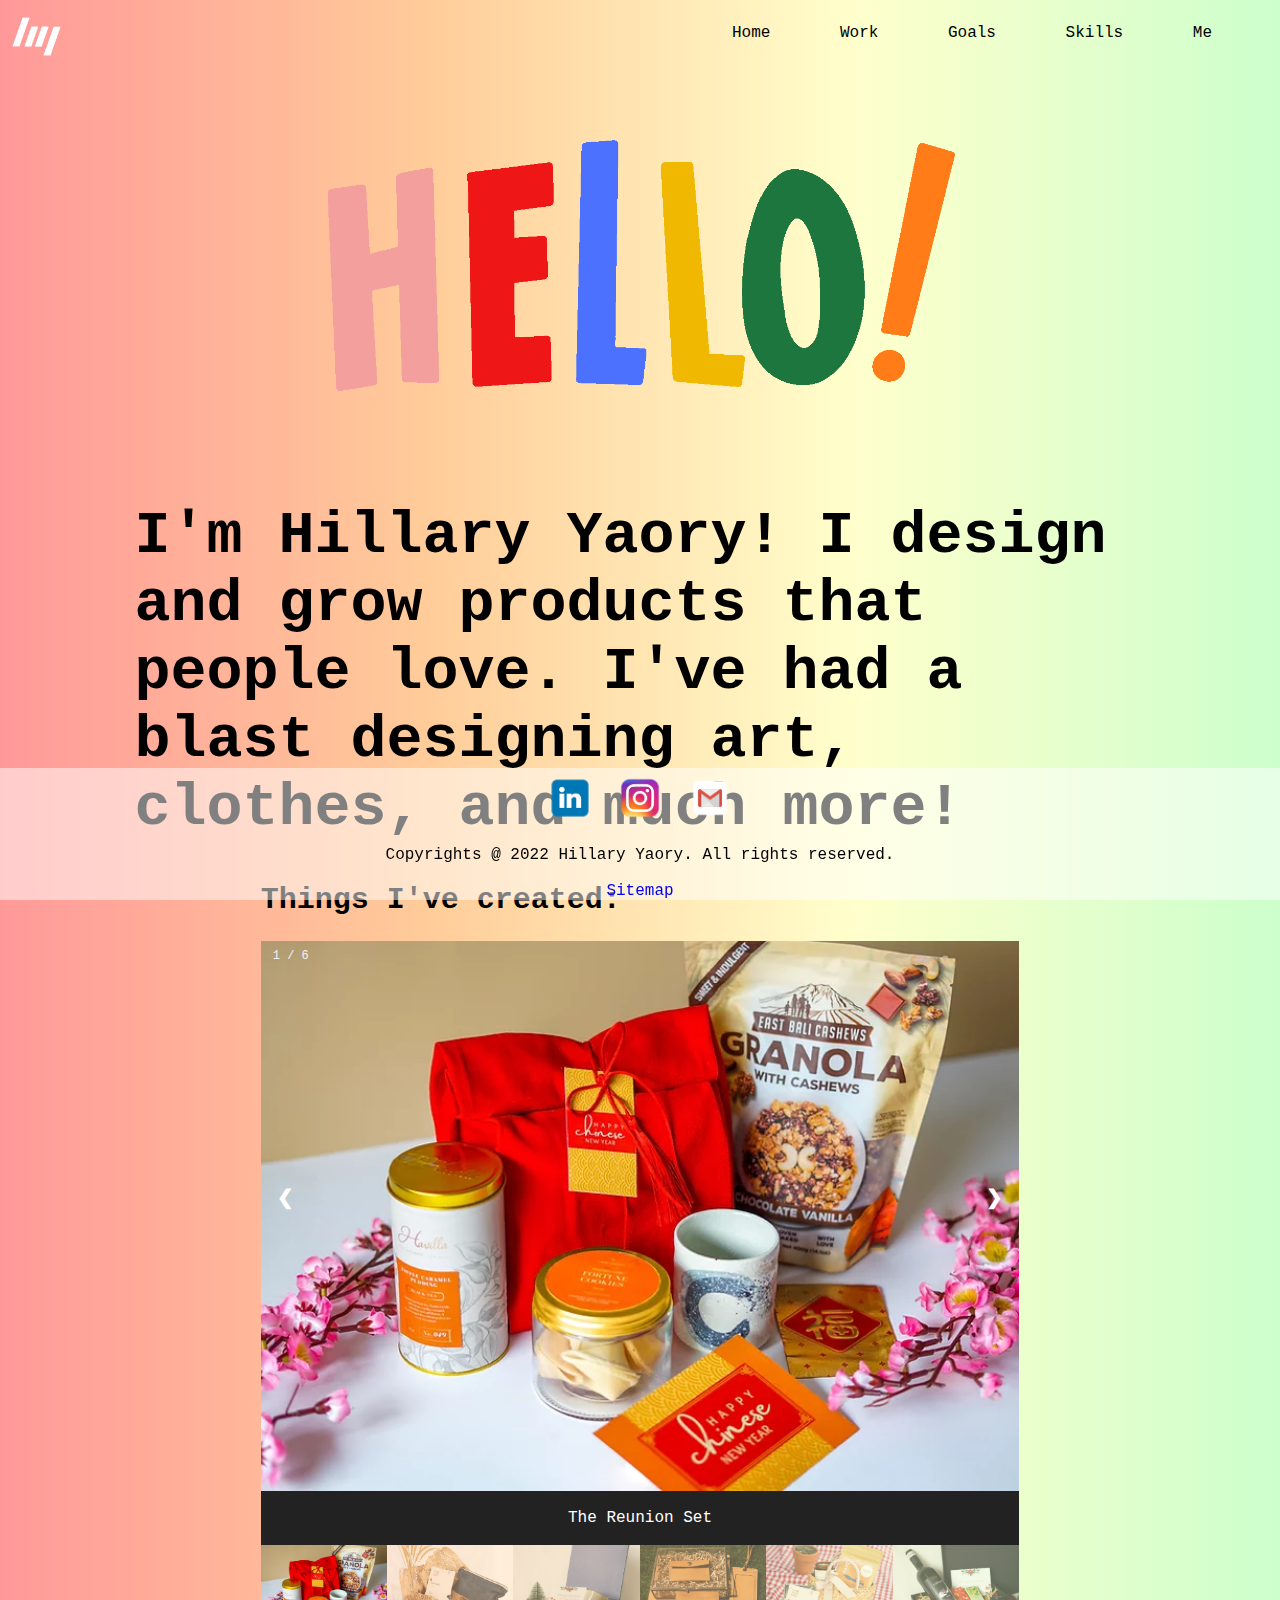
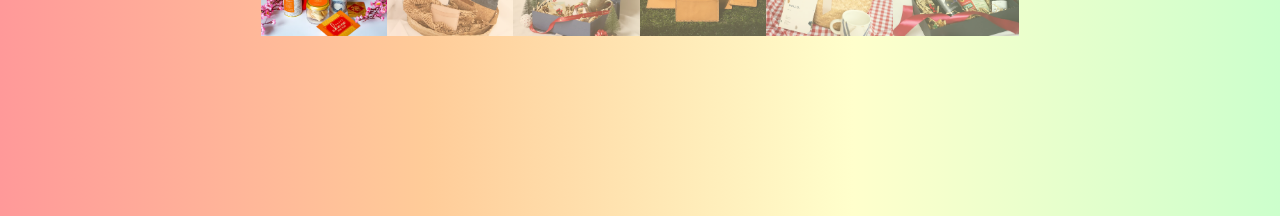
<file: index.html>
<!DOCTYPE html>
<html lang="en">
<head>
    <meta charset="UTF-8">
    <meta http-equiv="X-UA-Compatible" content="IE=edge">
    <meta name="Hillary Yaory" content="Hillary Yaory's website's homepage">
    <title>Hillary Yaory's project version 1</title>
    <link rel="stylesheet" href="styles/project1.css" />
    <link rel="stylesheet" href="styles/goals.css" />
</head>
<style>
h1 {
    margin-left: 10%;
    margin-right: 10%;
    font-size: 60px;
}
p {
    margin-left: 10%;
    margin-right: 10%;
}
h2 {
    margin-left: 20%;
    margin-right: 30%;
    font-size: 30px;
}
</style>
<body>
<!-- navigation bar-->
        <nav>
            <img src="images/hy.png" title="hillary yaory" alt="white icon" height="60">
            <ul>
                <li><a href="index.html">Home</a></li>
                <li><a href="work.html">Work</a></li>
                <li><a href="goals.html">Goals</a></li>
                <li><a href="skills.html">Skills</a></li>
                <li><a href="me.html">Me</a></li>
            </ul>
        </nav>
    <img src="images/hellocolorful.gif" title="hello" alt="hello gif" height="300" class="hello" id="helloColors">
<br>
<h1 id="myH1">
    I'm Hillary Yaory! I design and grow products that people love. I've had a blast designing art, clothes, and much more!
</h1>
<h2>Things I've created:</h2>

    <!--slideshow-->

    <div class="container">
        <div class="mySlides">
          <div class="numbertext">1 / 6</div>
          <img src="images/chinesenewyear.webp" style="width: 100%">
        </div>
      
        <div class="mySlides">
          <div class="numbertext">2 / 6</div>
          <img src="images/kado.webp" style="width: 100%">
        </div>
      
        <div class="mySlides">
          <div class="numbertext">3 / 6</div>
          <img src="images/blissinabox1.webp" style="width: 100%">
        </div>
          
        <div class="mySlides">
          <div class="numbertext">4 / 6</div>
          <img src="images/lanyard.webp" style="width: 100%">
        </div>
      
        <div class="mySlides">
          <div class="numbertext">5 / 6</div>
          <img src="images/thenostalgicset.webp" style="width: 100%">
        </div>
          
        <div class="mySlides">
            <div class="numbertext">6 / 6</div>
            <img src="images/festivitybox1.webp" style="width: 100%">
          </div>
          
          
        <a class="prev" onclick="plusSlides(-1)">❮</a>
        <a class="next" onclick="plusSlides(1)">❯</a>
      
        <div class="caption-container">
          <p id="caption"></p>
        </div>
      
        <div class="row">
          <div class="column">
            <img class="demo cursor" src="images/chinesenewyear.webp" style="width:100%" onclick="currentSlide(1)" alt="The Reunion Set">
          </div>
          <div class="column">
            <img class="demo cursor" src="images/kado.webp" style="width:100%" onclick="currentSlide(2)" alt="The Milestone Set">
          </div>
          <div class="column">
            <img class="demo cursor" src="images/blissinabox1.webp" style="width:100%" onclick="currentSlide(3)" alt="Bliss in a box">
          </div>
          <div class="column">
            <img class="demo cursor" src="images/lanyard.webp" style="width:100%" onclick="currentSlide(4)" alt="Leather Set">
          </div>
          <div class="column">
            <img class="demo cursor" src="images/thenostalgicset.webp" style="width:100%" onclick="currentSlide(5)" alt="The Nostalgic Set">
          </div>
          <div class="column">
            <img class="demo cursor" src="images/festivitybox1.webp" style="width:100%" onclick="currentSlide(6)" alt="Festivity Box">
          </div>        
        </div>
      </div>
      
<br>
<br>
<br>
<br>
<br>
<br>
<br>
<br>
<br>
<br>

<footer>
    <ul>
        <li><a href="https://www.linkedin.com/in/hillaryyaory/"><img src="images/linkedin.png" title="linkedin" alt="linkedin" height="60"></a></li>
        <li><a href="http://www.instagram.com/hillaryyaory"><img src="images/instagram.png" title="instagram" alt="instagram" height="60"></a></li>
        <li><a href="mailto: hyaory1@babson.edu"><img src="images/gmail.png" title="gmail" alt="gmail" height="60"></a></li>
    </ul>
    <br>
    <ul>
            Copyrights @ 2022 Hillary Yaory. All rights reserved.
    </ul>
    <br>
    <ul>
        <a href="sitemap.html">Sitemap</a>
    </ul>
  </footer>
</body>
<script>
    const player = document.getElementById("helloColors");

    function mouseOver() {
        player.src = "images/helloBear.gif";
    }
    document.getElementById("helloColors").addEventListener("mouseover", mouseOver);

    function mouseOut() {
        player.src = "images/hellocolorful.gif"
    }
    document.getElementById("helloColors").addEventListener("mouseout", mouseOut);

    function colorChange() {
    document.getElementById("myH1").style.color = "white";
    }
    document.getElementById("myH1").onclick = function() {
      colorChange();
    };

/* this is for the slideshow */
      var slideIndex = 1;
      showSlides(slideIndex);
      
      function plusSlides(n) {
        showSlides(slideIndex += n);
      }
      
      function currentSlide(n) {
        showSlides(slideIndex = n);
      }
      
      function showSlides(n) {
        var i;
        var slides = document.getElementsByClassName("mySlides");
        var dots = document.getElementsByClassName("demo");
        var captionText = document.getElementById("caption");
        if (n > slides.length) {slideIndex = 1}
        if (n < 1) {slideIndex = slides.length}
        for (i = 0; i < slides.length; i++) {
            slides[i].style.display = "none";
        }
        for (i = 0; i < dots.length; i++) {
            dots[i].className = dots[i].className.replace(" active", "");
        }
        slides[slideIndex-1].style.display = "block";
        dots[slideIndex-1].className += " active";
        captionText.innerHTML = dots[slideIndex-1].alt;
      }
</script>
</html>
</file>
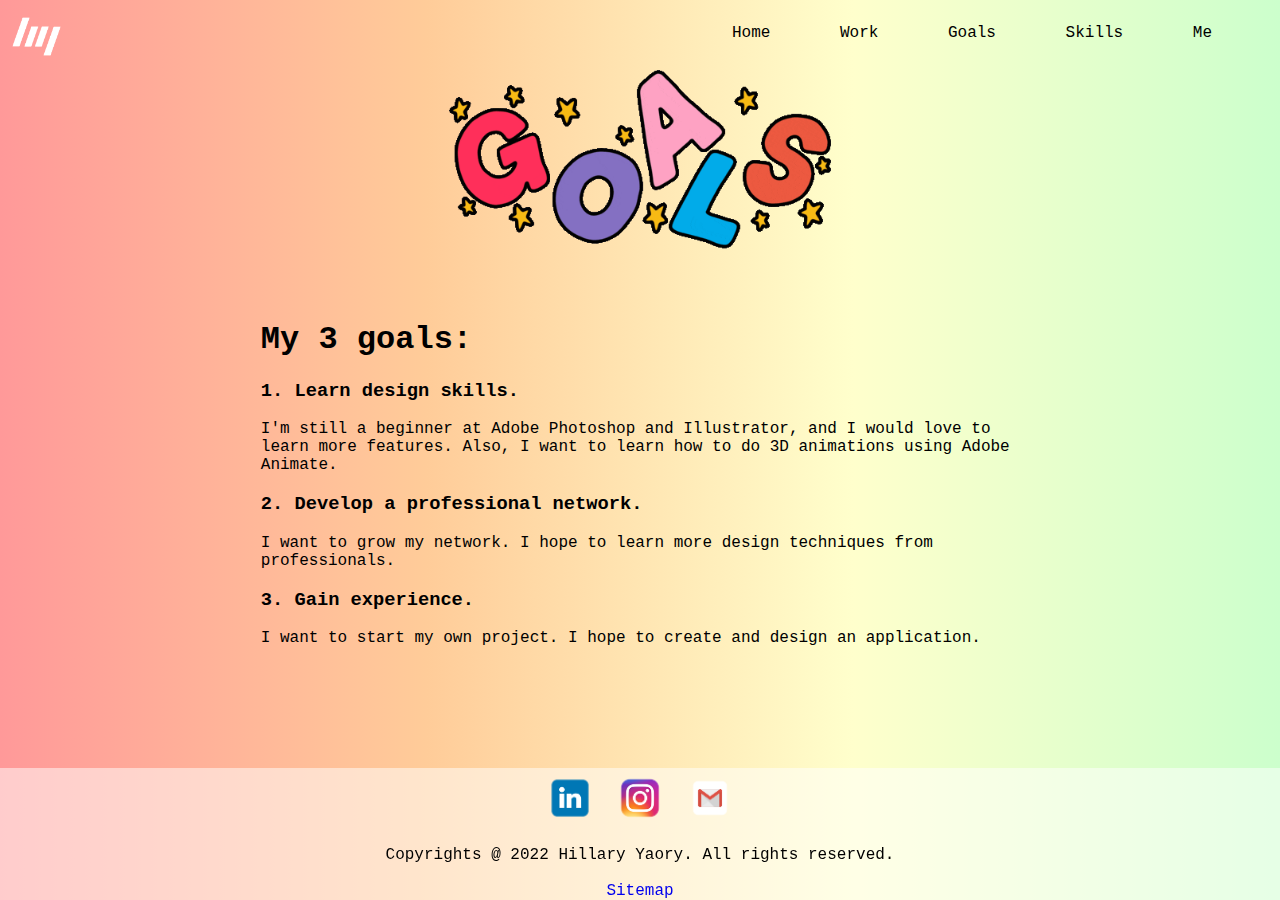
<file: goals.html>
<!DOCTYPE html>
<html lang="en">
<head>
    <meta charset="UTF-8">
    <meta http-equiv="X-UA-Compatible" content="IE=edge">
    <meta name="Hillary Yaory" content="Hillary Yaory's goals">
    <title>Hillary Yaory's project version 1</title>
    <link rel="stylesheet" href="styles/project1.css" />
    <link rel="stylesheet" href="styles/goals.css" />
</head>
<body>
<!-- navigation bar-->
        <nav>
            <img src="images/hy.png" alt="white icon" height="60">
            <ul>
                <li><a href="index.html">Home</a></li>
                <li><a href="work.html">Work</a></li>
                <li><a href="goals.html">Goals</a></li>
                <li><a href="skills.html">Skills</a></li>
                <li><a href="me.html">Me</a></li>
            </ul>
        </nav>
<center>
<img src="images/stargoalls.gif" title="goals" alt="goals" height="200" id="goalsstar" class="stargoals">
</center>
<h1>My 3 goals:</h1>
<h3>
1. Learn design skills.
</h3>
<p>
I'm still a beginner at Adobe Photoshop and Illustrator, and I would love to learn more features.
Also, I want to learn how to do 3D animations using Adobe Animate.
</p>
<h3>
2. Develop a professional network. 
</h3>
<p>
I want to grow my network. I hope to learn more design techniques from professionals.
</p>
<h3>
3. Gain experience. 
</h3> 
<p>
I want to start my own project. I hope to create and design an application.  
</p>

        <br>
        <br>
        <br>
        <br>
        <br>
        <br>
        <br>
        <br>
        <br>
        <br>

        <footer>
            <ul>
                <li><a href="https://www.linkedin.com/in/hillaryyaory/"><img src="images/linkedin.png" title="linkedin" alt="linkedin" height="60"></a></li>
                <li><a href="http://www.instagram.com/hillaryyaory"><img src="images/instagram.png" title="instagram" alt="instagram" height="60"></a></li>
                <li><a href="mailto: hyaory1@babson.edu"><img src="images/gmail.png" title="gmail" alt="gmail" height="60"></a></li>
            </ul>
            <br>
            <ul>
                    Copyrights @ 2022 Hillary Yaory. All rights reserved.
            </ul>
            <br>
            <ul>
                <a href="sitemap.html">Sitemap</a>
            </ul>
          </footer>
        </body>
        </html>
</file>
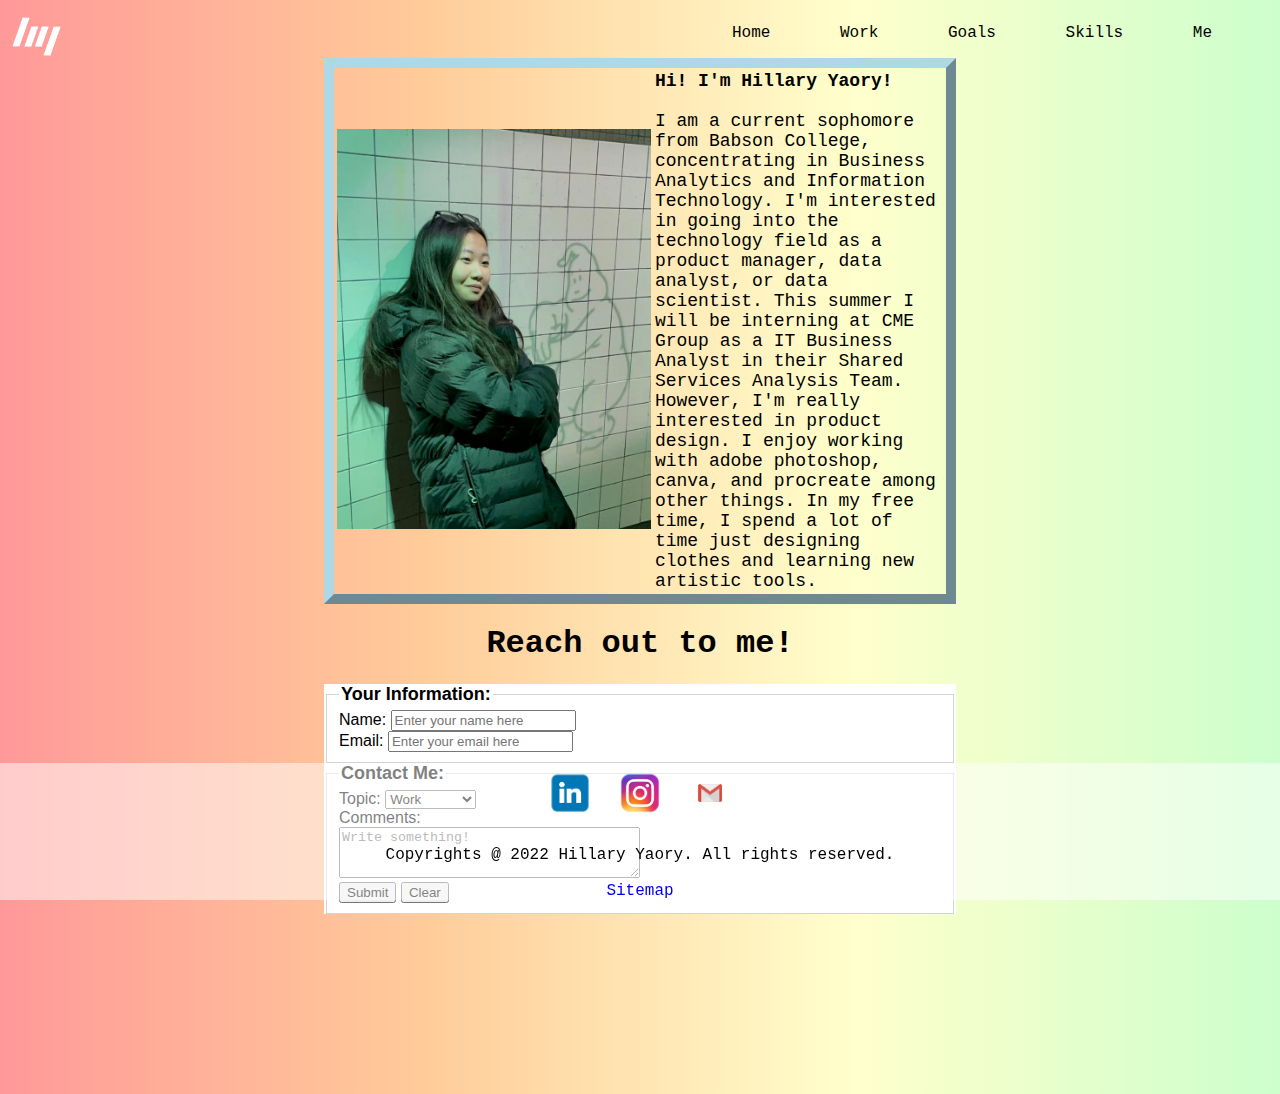
<file: me.html>
<!DOCTYPE html>
<html lang="en">
<head>
    <meta charset="UTF-8">
    <meta http-equiv="X-UA-Compatible" content="IE=edge">
    <meta name="Hillary Yaory" content="About Hillary Yaory">
    <title>Hillary Yaory's Me page</title>
    <link rel="stylesheet" href="styles/project1.css" />
    <link rel="stylesheet" href="styles/me.css" />
</head>
<body>
<!-- navigation bar-->
        <nav>
            <img src="images/hy.png" alt="white icon" height="60">
            <ul>
                <li><a href="index.html">Home</a></li>
                <li><a href="work.html">Work</a></li>
                <li><a href="goals.html">Goals</a></li>
                <li><a href="skills.html">Skills</a></li>
                <li><a href="me.html">Me</a></li>
            </ul>
        </nav>

<!-- about me-->
<table class="center">
    <tr>
        <td rowspan="2"><img src="images/ghost.jpg" title="Hillary Yaory" alt="Hillary Yaory" height="400"></td>
        <td colspan="1">
        <b>Hi! I'm Hillary Yaory!</b>
        <br>
        <br>
            I am a current sophomore from Babson College, concentrating in Business Analytics and Information Technology.
            I'm interested in going into the technology field as a product manager, data analyst, or data scientist.  
            This summer I will be interning at CME Group as a IT Business Analyst in their Shared Services Analysis Team.
        <br>
        However, I'm really interested in product design. I enjoy working with adobe photoshop, canva, and procreate among other things.
        In my free time, I spend a lot of time just designing clothes and learning new artistic tools. 
        </td>
</tr>

</table>

<!-- the form-->
<h1 class="center" id="heading">Reach out to me!</h1>

<form action="" method="post" id="form-feedback">
<fieldset>
        <legend>Your Information:</legend>
    <div>
   <label>Name: <input type="text" placeholder="Enter your name here" name="Name" id="name-input"/></label>
   </div>
   <div>
    <label>Email: <input type="text" placeholder="Enter your email here" name="Email" id="email-input" /></label>
    </div>
</fieldset>
<fieldset>
       <legend>Contact Me:</legend>
        <label for="topic-select">Topic:
        <select name="topic" id="topic-select"> 
            <option value="Work">Work</option>
            <option value="LearnMore">Learn More</option>
            <option value="Fun">Fun</option>
        </select>
        </label>
        <div>
         <label for="comments">Comments:
        <div>
         <textarea id="comments" name="comments" rows="3" cols="35" placeholder="Write something!"></textarea>
        </div>
        </label>
        </div>
        <input name="submit" type="button" value="Submit" id="submit-btn" />
        <input name="reset" type="reset" value="Clear" />
</fieldset>
</form>

<br>
<br>
<br>
<br>
<br>
<br>
<br>
<br>
<br>
<br>

<footer>
    <ul>
        <li><a href="https://www.linkedin.com/in/hillaryyaory/"><img src="images/linkedin.png" title="linkedin" alt="linkedin" height="60"></a></li>
        <li><a href="http://www.instagram.com/hillaryyaory"><img src="images/instagram.png" title="instagram" alt="instagram" height="60"></a></li>
        <li><a href="mailto: hyaory1@babson.edu"><img src="images/gmail.png" title="gmail" alt="gmail" height="60"></a></li>
    </ul>
    <br>
    <ul>
            Copyrights @ 2022 Hillary Yaory. All rights reserved.
    </ul>
    <br>
    <ul>
        <a href="sitemap.html">Sitemap</a>
    </ul>
  </footer>
</body>
<script>
function change(){
  document.getElementById("heading").innerHTML = "I don't bite."
}
document.getElementById("heading").onclick = change;

const myForm = document.getElementById("form-feedback");

function display() {
let comments = myForm["comments"].value;

if (comments.length === 0) {
          alert("You did not enter anything!");
        } else {
          alert("Thanks for entering your comment!");
        }
    }
    document.querySelector("#submit-btn").onclick = display;

  </script>
</html>
</file>
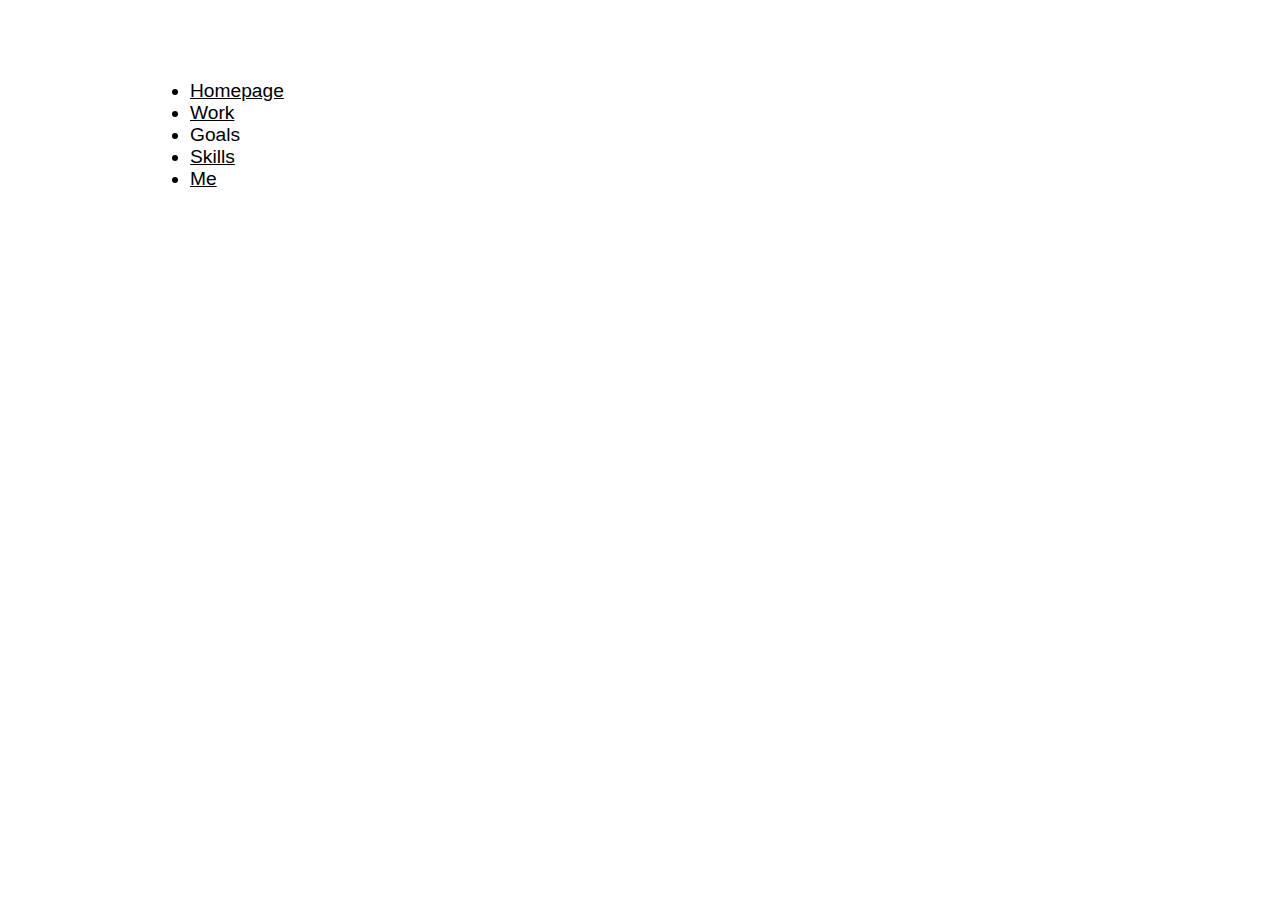
<file: sitemap.html>
<!DOCTYPE html>
<html lang="en">
<head>
    <meta charset="UTF-8">
    <meta http-equiv="X-UA-Compatible" content="IE=edge">
    <meta name="Hillary Yaory" content="Hillary Yaory's sitemap">
    <title>Document</title>
</head>
<style>       
  hr{
      height: 2px;
      background-color: whitesmoke;
  }
  ul{
      font-family: Arial, Helvetica, sans-serif;
      font-size: 1.2em;
  }
    h1 {
      text-align: center;
      font-family:'Times New Roman', Times, serif;
      color: white;
    }
    body {
      margin-right: 100px;
      margin-left: 150px;
  animation: mymove 3s infinite;
}

@keyframes mymove {
  from {background-color: lightskyblue;}
  to {background-color: blueviolet;} 
}  
/* I made a animated background color, you can find it at https://www.w3schools.com/cssref/css_animatable.asp */

</style>
<h1>Sitemap</h1>

<ul>
 <li><a href="index.html" style="color:black;">Homepage</a></li>
 <li><a href="work.html" style="color:black;">Work</a></li>
 <li><a href="goals.html" style="color:black;"></a>Goals</li>
 <li><a href="skills.html" style="color:black;">Skills</a></li>
 <li><a href="me.html" style="color:black;">Me</a></li>
</ul>
 </html>
</file>
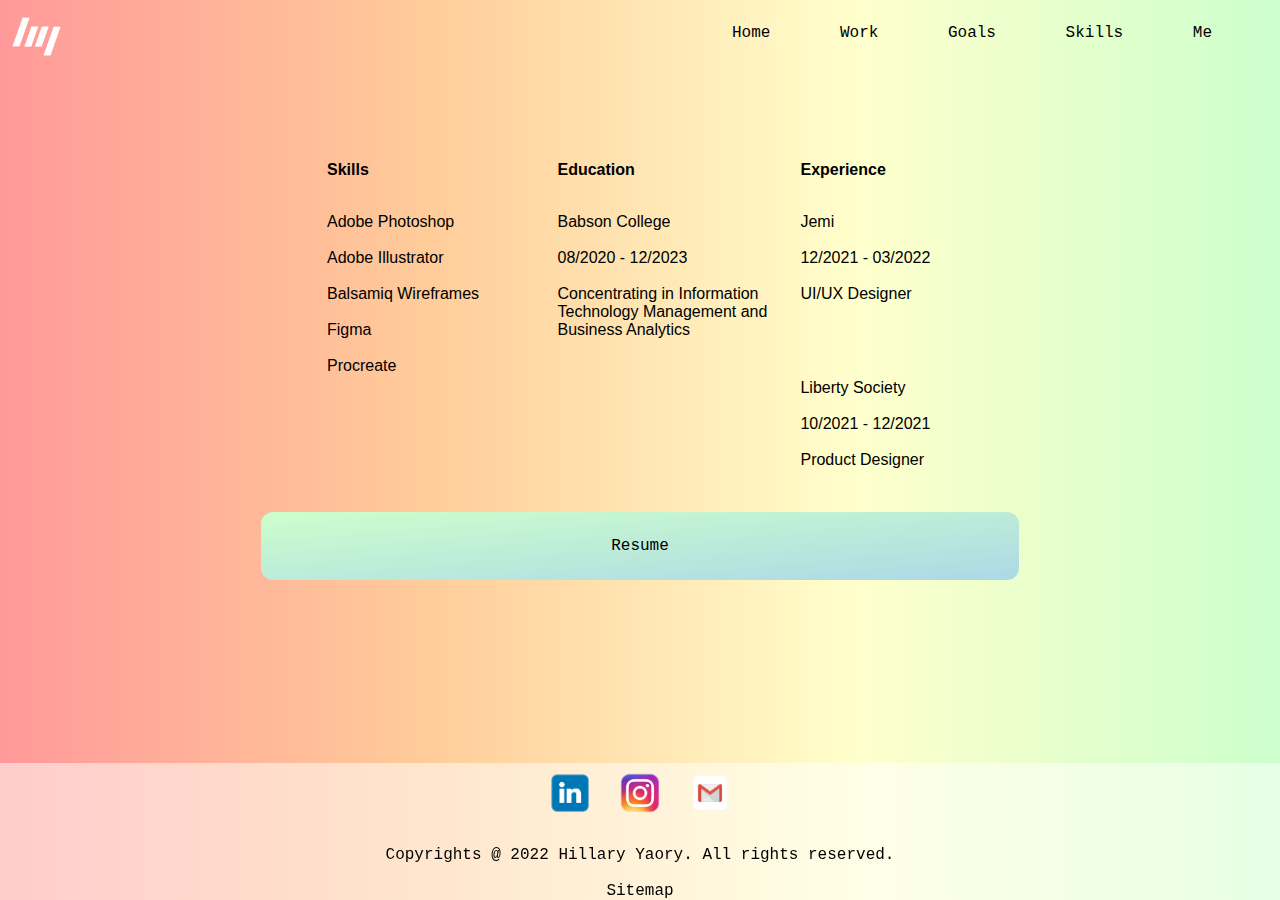
<file: skills.html>
<!DOCTYPE html>
<html lang="en">
<head>
    <meta charset="UTF-8">
    <meta http-equiv="X-UA-Compatible" content="IE=edge">
    <meta name="Hillary Yaory" content="Hillary Yaory's skills">
    <title>Hillary Yaory's project version 1</title>
    <link rel="stylesheet" href="styles/project1.css" />
    <link rel="stylesheet" href="styles/skills.css" />
</head>
<body>
<!-- navigation bar-->
        <nav>
            <img src="images/hy.png" alt="white icon" height="60">
            <ul>
                <li><a href="index.html">Home</a></li>
                <li><a href="work.html">Work</a></li>
                <li><a href="goals.html">Goals</a></li>
                <li><a href="skills.html">Skills</a></li>
                <li><a href="me.html">Me</a></li>
            </ul>
        </nav>

<table class="center">
    <tr>
        <th>Skills</th><th>Education</th><th>Experience</th>
    </tr>
    <tr>
        <td>Adobe Photoshop
            <br>
            <br> Adobe Illustrator
            <br>
            <br> Balsamiq Wireframes
            <br>
            <br> Figma
            <br>
            <br> Procreate

        </td>
        <td>Babson College
            <br>
            <br>08/2020 - 12/2023
            <br>
            <br>Concentrating in Information Technology Management and Business Analytics</td>
        <td>Jemi 
            <br>
            <br>12/2021 - 03/2022
            <br>
            <br>UI/UX Designer
        </td>
    </tr>
    <td></td>
    <td></td>
    <td>Liberty Society
        <br>
        <br>10/2021 - 12/2021
        <br>
        <br>Product Designer 
    </td>
</table>
    <button class="button" ><a href="https://docs.google.com/document/d/1swvKQvIwimXzh9vv3fDCtpVRQS0LWJtPfBhPHVmgw9A/edit?usp=sharing">Resume</a></button>
    <br>
    <br>
    <br>
    <br>
    <br>
    <br>
    <footer>
        <ul>
            <li><a href="https://www.linkedin.com/in/hillaryyaory/"><img src="images/linkedin.png" title="linkedin" alt="linkedin" height="60"></a></li>
            <li><a href="http://www.instagram.com/hillaryyaory"><img src="images/instagram.png" title="instagram" alt="instagram" height="60"></a></li>
            <li><a href="mailto: hyaory1@babson.edu"><img src="images/gmail.png" title="gmail" alt="gmail" height="60"></a></li>
        </ul>
        <br>
        <ul>
                Copyrights @ 2022 Hillary Yaory. All rights reserved.
        </ul>
        <br>
        <ul>
            <a href="sitemap.html">Sitemap</a>
        </ul>
      </footer>
        </body>
        </html>
</file>
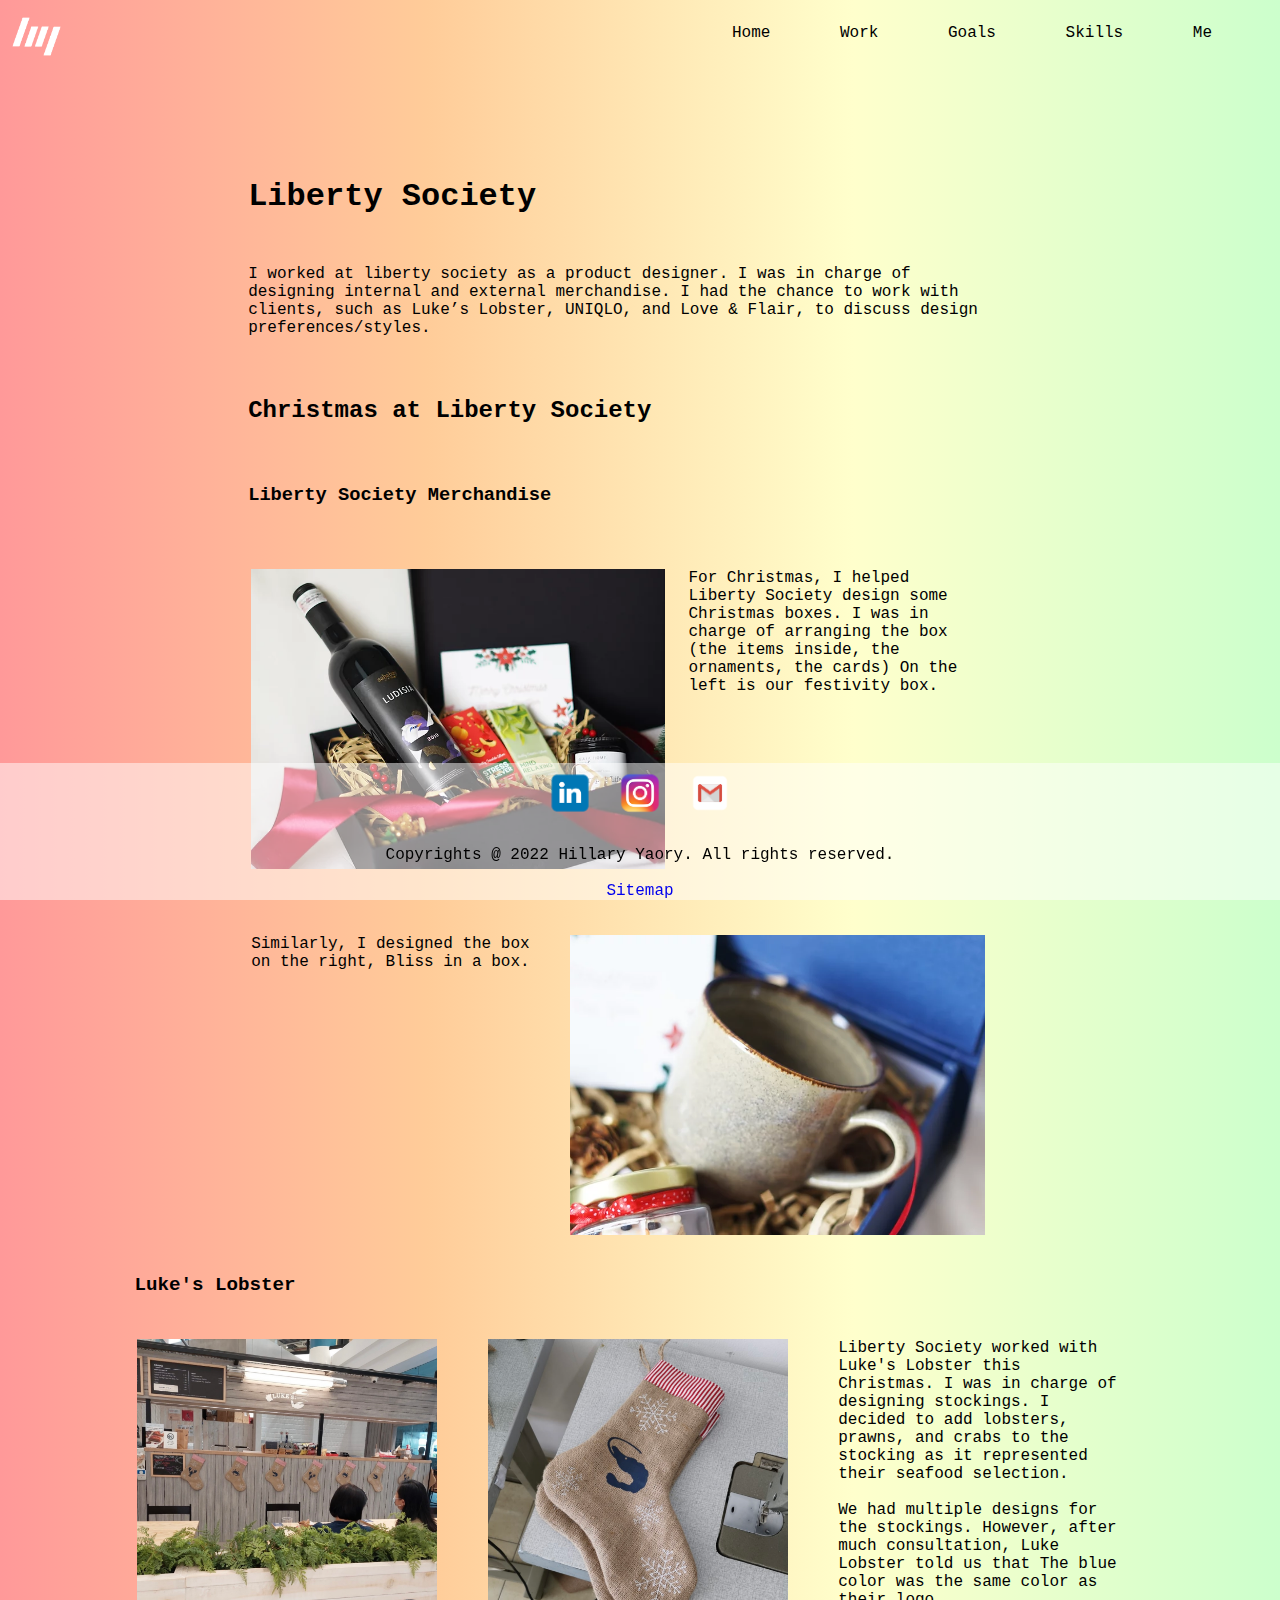
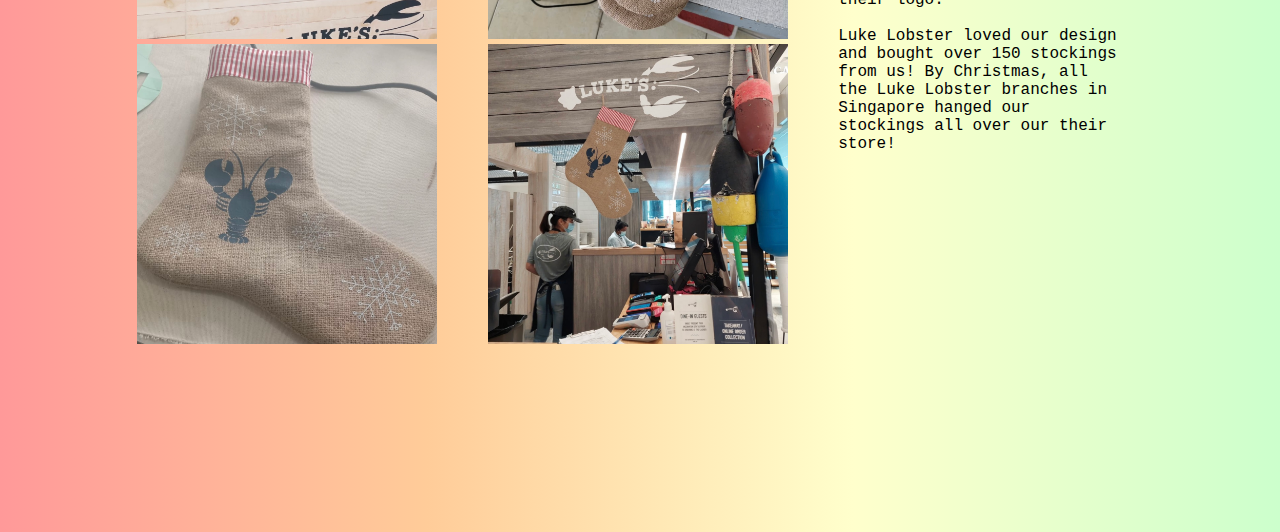
<file: work.html>
<!DOCTYPE html>
<html lang="en">
<head>
    <meta charset="UTF-8">
    <meta http-equiv="X-UA-Compatible" content="IE=edge">
    <meta name="Hillary Yaory" content="Hillary Yaory's work">
    <title>Hillary Yaory's project version 1</title>
    <link rel="stylesheet" href="styles/project1.css" />
</head>
<style>
    h1 {
        margin-left: 19%;
        margin-top: 120px;
    }
    h2 {
        margin-left: 19%;
        margin-top: 60px;
    }
    h3 {
        margin-left: 19%;
        margin-top: 60px;
    }
p {
        margin-top: 50px;
        margin-left: 19%;
        margin-right: 23%;

}
  table.center {
    margin-top: 60px;
    margin-left: 19%; 
    margin-right: 23%;
    width: 60%;
  }
tr {
    height: 50px; 
    vertical-align: top;
}
td {
    padding-right: 20px;
}
th {
    text-align: left;
}
.mySlides {display:none;
}
table.luke {
    margin-top: 40px;
    margin-left: 10%; 
    margin-right: 23%;
    width: 80%;
  }
  p2 {
        margin-top: 40px;
        margin-left: 10%;
        margin-right: 23%;
        font-weight: 700;
        font-size: larger;
  }
  .Jemi {
      margin-top: 40px;
  }
  iframe {
    margin: 0; padding: 0; height: 100%; overflow: hidden;
  }
</style>
<body>
<!-- navigation bar-->
        <nav>
            <img src="images/hy.png" alt="white icon" height="60">
            <ul>
                <li><a href="index.html">Home</a></li>
                <li><a href="work.html">Work</a></li>
                <li><a href="goals.html">Goals</a></li>
                <li><a href="skills.html">Skills</a></li>
                <li><a href="me.html">Me</a></li>
            </ul>
        </nav>
<h1>Liberty Society</h1>
<p>I worked at liberty society as a product designer. I was in charge of designing internal and external merchandise. 
    I had the chance to work with clients, such as Luke’s Lobster, UNIQLO, and Love & Flair, to discuss design preferences/styles.</p> 

<h2>Christmas at Liberty Society</h2>
<h3>Liberty Society Merchandise</h3>
<!-- Table 1 Festivity Box-->

<table class="center">
    <tr>
        <td>
            <div>
                <img class="mySlides" src="images/festivitybox1.webp" title="festivity box" alt="festivity box" height="300">
                <img class="mySlides" src="images/festivitybox2.webp" title="festivity box" alt="festivity box" height="300">
                <img class="mySlides" src="images/festivitybox3.webp" title="festivity box" alt="festivity box" height="300">
              </div>
        </td>
        <td>For Christmas, I helped Liberty Society design some Christmas boxes. I was in charge of arranging the box (the items inside, the ornaments, the cards)
            On the left is our festivity box.</td>
    </tr>
</table>

<!-- Table 2 Bliss in a box-->
<table class="center">
    <tr>
        <td> Similarly, I designed the box on the right, Bliss in a box.</td>
        <td>
                <img class="bliss" src="images/blissinabox1.webp" title="bliss box" alt="bliss box" height="300">
                <img class="bliss" src="images/blissinabox2.webp" title="bliss box" alt="bliss box" height="300">
                <img class="bliss" src="images/blissinabox3.webp" title="bliss box" alt="bliss box" height="300">
        </td>
    </tr>
</table>
<br>
<br>
<!-- Luke's Lobster-->
<p2>Luke's Lobster</p2>
<table class="luke">
    <tr>
        <td>
                <img src="images/IMG_5718.jpg" title="luke's lobster" alt="Luke's Lobster" height="300">
                <img src="images/IMG_5715.jpg" title="luke's lobster" alt="Luke's Lobster" height="300">
        </td>
        <td>                
            <img src="images/IMG_5716.jpg" title="luke's lobster" alt="Luke's Lobster" height="300">
            <img src="images/IMG_5717.jpg" title="luke's lobster" alt="Luke's Lobster" height="300"></td>
        <td>
            Liberty Society worked with Luke's Lobster this Christmas. I was in charge of designing stockings. 
            I decided to add lobsters, prawns, and crabs to the stocking as it represented their seafood selection.

            <br>
            <br>
            We had multiple designs for the stockings. However, after much consultation, Luke Lobster told us that
            The blue color was the same color as their logo. 

            <br>
            <br>

            Luke Lobster loved our design and bought over 150 stockings from us! By Christmas, all the Luke Lobster branches in Singapore
            hanged our stockings all over our their store! 

        </td>
    </tr>
</table>

<br>
<br>
<br>
<br>
<br>
<br>
<br>
<br>
<br>
<br>

<footer>
    <ul>
        <li><a href="https://www.linkedin.com/in/hillaryyaory/"><img src="images/linkedin.png" title="linkedin" alt="linkedin" height="60"></a></li>
        <li><a href="http://www.instagram.com/hillaryyaory"><img src="images/instagram.png" title="instagram" alt="instagram" height="60"></a></li>
        <li><a href="mailto: hyaory1@babson.edu"><img src="images/gmail.png" title="gmail" alt="gmail" height="60"></a></li>
    </ul>
    <br>
    <ul>
            Copyrights @ 2022 Hillary Yaory. All rights reserved.
    </ul>
    <br>
    <ul>
        <a href="sitemap.html">Sitemap</a>
    </ul>
  </footer>
</body>
<script>
    /* first carousel animation*/
    let myIndex = 0;
    carousel();
    
    function carousel() {
      let i;
      let x = document.getElementsByClassName("mySlides");
      for (i = 0; i < x.length; i++) {
        x[i].style.display = "none";  
      }
      myIndex++;
      if (myIndex > x.length) {myIndex = 1}    
      x[myIndex-1].style.display = "block";  
      setTimeout(carousel, 2000); // Change image every 2 seconds
    }

    /* second animation*/
    testing();
    
    function testing() {
      let i;
      let x = document.getElementsByClassName("bliss");
      for (i = 0; i < x.length; i++) {
        x[i].style.display = "none";  
      }
      myIndex++;
      if (myIndex > x.length) {myIndex = 1}    
      x[myIndex-1].style.display = "block";  
      setTimeout(testing, 2000); // Change image every 2 seconds
    }
</script>
</html>
</file>
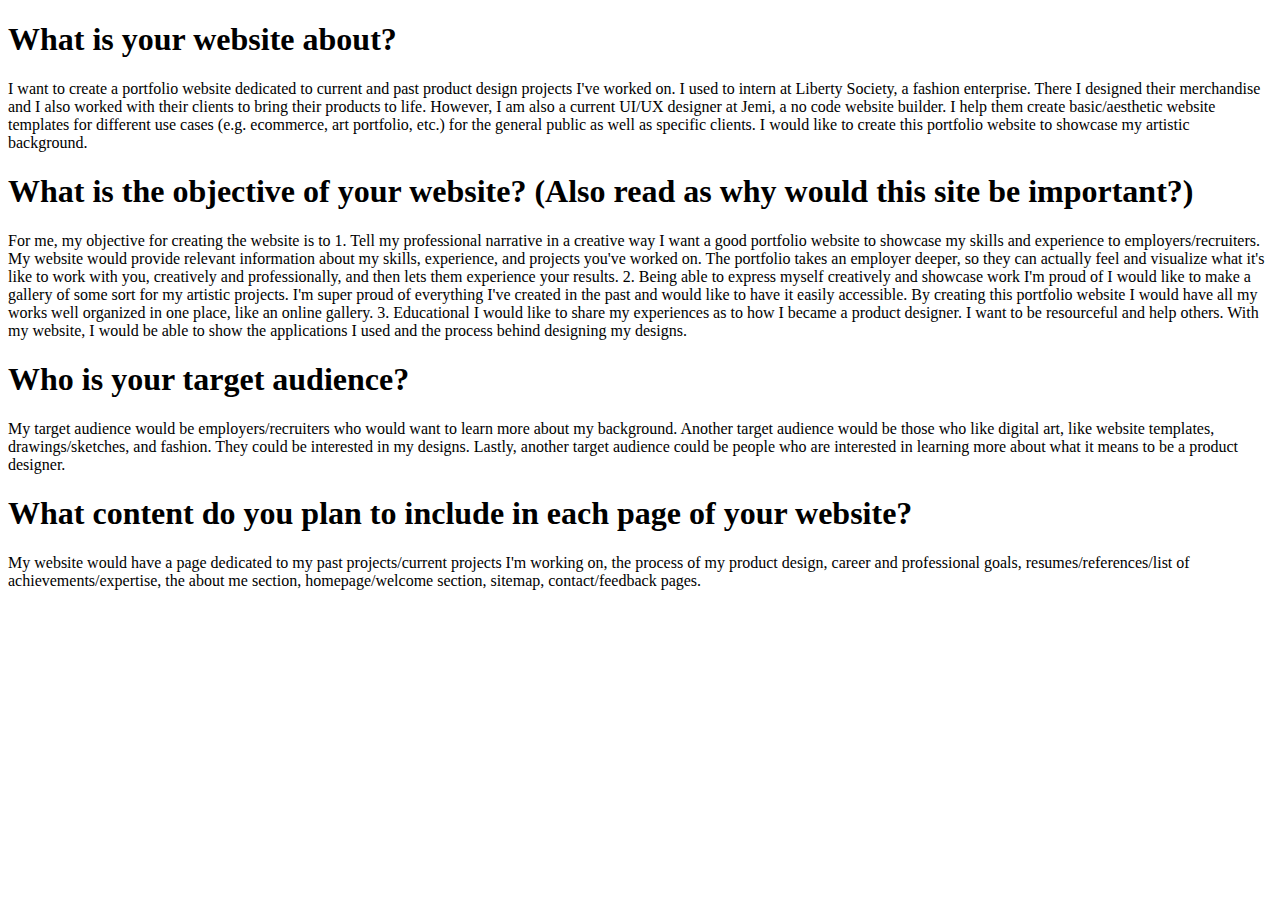
<file: notpartofthewebsite.html/proposal.html>
<!DOCTYPE html>
<html lang="en">
<head>
    <meta charset="UTF-8">
    <meta http-equiv="X-UA-Compatible" content="IE=edge">
    <meta name="viewport" content="width=device-width, initial-scale=1.0">
    <title>Project Proposal</title>
</head>

<h1> What is your website about? </h1>

<p>I want to create a portfolio website dedicated to current and past product design projects I've worked on. I used to intern at Liberty Society, a fashion enterprise. There I designed their merchandise and I also worked with their clients to bring their products to life. 
However, I am also a current UI/UX designer at Jemi, a no code website builder. I help them create basic/aesthetic website templates for different use cases (e.g. ecommerce, art portfolio, etc.) for the general public as well as specific clients. 
I would like to create this portfolio website to showcase my artistic background. </p>

<h1>What is the objective of your website? (Also read as why would this site be important?)</h1>

<p>For me, my objective for creating the website is to 
1. Tell my professional narrative in a creative way
I want a good portfolio website to showcase my skills and experience to employers/recruiters. 
My website would provide relevant information about my skills, experience, and projects you've worked on.
The portfolio takes an employer deeper, so they can actually feel and visualize what it's like to work with you, creatively and professionally, and then lets them experience your results.

2. Being able to express myself creatively and showcase work I'm proud of
I would like to make a gallery of some sort for my artistic projects. I'm super proud of everything I've created in the past and would like to have it easily accessible. 
By creating this portfolio website I would have all my works well organized in one place, like an online gallery. 

3. Educational
I would like to share my experiences as to how I became a product designer. I want to be resourceful and help others. 
With my website, I would be able to show the applications I used and the process behind designing my designs.</p>

<h1>Who is your target audience?</h1>
<p>My target audience would be employers/recruiters who would want to learn more about my background. 
Another target audience would be those who like digital art, like website templates, drawings/sketches, and fashion. They could be interested in my designs. 
Lastly, another target audience could be people who are interested in learning more about what it means to be a product designer. </p>

<h1>What content do you plan to include in each page of your website?</h1>
<p>My website would have a page dedicated to my past projects/current projects I'm working on, the process of my product design, career and professional goals, resumes/references/list of achievements/expertise, the about me section, homepage/welcome section, sitemap, contact/feedback pages.</p> 

</html>
</file>
<file: styles/project1.css>
html {
    height: 400px;
    background: linear-gradient(to right, #ff9999 0%, #ffcc99, #ffffcc, #ccffcc 100%);
    font-family: "Lucida Console", "Courier New", monospace;
}
/* this is the navigation bar*/
ul {
    list-style-type: none;
    margin: 0;
    padding: 0;
    overflow: hidden;  
  }
  nav{
    width: 100%;
    height: 50px;
    line-height: 50px;
  }
  nav ul{
    float: right;
    margin-right: 30px;
  }
  nav ul li{
    list-style-type: none;
    display: inline-block;
  }
  nav ul li:hover{
    background-color: white;
  }
  nav ul li a{
    text-decoration: none;
    color: black;
    padding: 30px;
  }
/* this is the paragraph */
.hello {
    display: block;
    margin-left: auto;
    margin-right: auto;
    margin-top: 5%;
  }
/*footer*/  
footer {
  position: fixed;
  left: 0;
  bottom: 0;
  width: 100%;
  background-color: rgba(255, 255, 255, 0.5);
  text-align: center;
  color: black;
  }
footer ul li{
  list-style-type: none;
  display: inline-block;
}
footer a:visited {
  color: black;
  background-color: transparent;
  text-decoration: none;
}
a:link {
  background-color: transparent;
  text-decoration: none;
}
</file>
<file: styles/goals.css>
* {
    box-sizing: border-box;
  }
  
  img {
    vertical-align: middle;
  }

  /* this is the goals*/
  h1 {
    margin-top: 5%;
    margin-right: 20%;
    margin-left: 20%;
  }
  p {
    margin-right: 20%;
    margin-left: 20%;
  }
  h3 {
    margin-right: 20%;
    margin-left: 20%;
  }
  
  /* Position the image container (needed to position the left and right arrows) */
  .container {
    position: relative;
    display: block;
  margin-left: auto;
  margin-right: auto;
  width: 60%;
  }
  
  /* Hide the images by default */
  .mySlides {
    display: none;
  }
  
  /* Add a pointer when hovering over the thumbnail images */
  .cursor {
    cursor: pointer;
  }
  
  /* Next & previous buttons */
  .prev,
  .next {
    cursor: pointer;
    position: absolute;
    top: 40%;
    width: auto;
    padding: 16px;
    margin-top: -50px;
    color: white;
    font-weight: bold;
    font-size: 20px;
    border-radius: 0 3px 3px 0;
    user-select: none;
    -webkit-user-select: none;
  }
  
  /* Position the "next button" to the right */
  .next {
    right: 0;
    border-radius: 3px 0 0 3px;
  }
  
  /* On hover, add a black background color with a little bit see-through */
  .prev:hover,
  .next:hover {
    background-color: rgba(0, 0, 0, 0.8);
  }
  
  /* Number text (1/3 etc) */
  .numbertext {
    color: #f2f2f2;
    font-size: 12px;
    padding: 8px 12px;
    position: absolute;
    top: 0;
  }
  
  /* Container for image text */
  .caption-container {
    text-align: center;
    background-color: #222;
    padding: 2px 16px;
    color: white;
  }
  
  .row:after {
    content: "";
    display: table;
    clear: both;
  }
  
  /* Six columns side by side */
  .column {
    float: left;
    width: 16.66%;
  }
  
  /* Add a transparency effect for thumnbail images */
  .demo {
    opacity: 0.6;
  }
  
  .active,
  .demo:hover {
    opacity: 1;
  }

  /* centered image*/
  .center {
  display: block;
  margin-left: auto;
  margin-right: auto;
  width: 80%;
  }
</file>
<file: styles/me.css>
/* this is the form*/
h1{
  text-align: center; 
}
form {
  background-color: white;
  font-family:Arial, Helvetica, sans-serif;
  width: 50%;
  justify-content: center;
  margin-left: auto;
  margin-right: auto;
}
fieldset {
border: 1px solid lightgrey;
}
legend {
font-weight: bold; 
font-size: large;
}
html {
    height: 400px;
    background: linear-gradient(to right, #ff9999 0%, #ffcc99, #ffffcc, #ccffcc 100%);
    font-family: "Lucida Console", "Courier New", monospace;
}
/* this is the table */
table.center {
    margin-left: auto; 
    margin-right: auto;
    width: 50%;
    justify-content: center;
    font-size: large;
    border: 10px lightblue;
    border-style: outset;
}
/* this is the navigation bar*/
ul {
    list-style-type: none;
    margin: 0;
    padding: 0;
    overflow: hidden;  
  }
  nav{
    width: 100%;
    height: 50px;
    line-height: 50px;
  }
  nav ul{
    float: right;
    margin-right: 30px;
  }
  nav ul li{
    list-style-type: none;
    display: inline-block;
  }
  nav ul li:hover{
    background-color: white;
  }
  nav ul li a{
    text-decoration: none;
    color: black;
    padding: 30px;
  }

/*footer*/  
footer {
position: fixed;
  left: 0;
  bottom: 0;
  width: 100%;
  background-color: rgba(255, 255, 255, 0.5);
  text-align: center;
  color: black;
  }
footer ul li{
  list-style-type: none;
  display: inline-block;
}
</file>
<file: styles/skills.css>
html {
      height: 400px;
      background: linear-gradient(to right, #ff9999 0%, #ffcc99, #ffffcc, #ccffcc 100%);
  }

    /* this is the navigation bar*/
    ul {
      list-style-type: none;
      margin: 0;
      padding: 0;
      overflow: hidden;  
      color: black;
    }
    nav{
      width: 100%;
      height: 50px;
      line-height: 50px;
      font-family: "Lucida Console", "Courier New", monospace;
    }
    nav ul{
      float: right;
      margin-right: 30px;
    }
    nav ul li{
      list-style-type: none;
      display: inline-block;
    }
    nav ul li:hover{
      background-color: white;
    }
    nav ul li a{
      text-decoration: none;
      padding: 30px;
    }
  
/*footer*/  
footer {
  position: fixed;
  left: 0;
  bottom: 0;
  width: 100%;
  background-color: rgba(255, 255, 255, 0.5);
  text-align: center;
  color: black;
  }
footer ul li{
  list-style-type: none;
  display: inline-block;
}

/* this is the buttons*/
.button {
  background: linear-gradient(to bottom right, #ccffcc, lightblue);
  border: 0;
  border-radius: 12px;
  display: inline-block;
  font-size: 16px;
  line-height: 2.5;
  outline: transparent;
  text-align: center;
  padding: 14px;
  text-decoration: none;
  width:60%;
  margin-top: 40px;
  font-family: "Lucida Console", "Courier New", monospace;
  margin-bottom: 100px;
  margin-left: 20%;
  margin-right: 20%;
} 
a:link {
  color: black;
  text-decoration: none;
} 

a:visited {
  color: black;
  text-decoration: none;
} 

/* this is the table */
table {
  font-family: arial;
}
table.center {
  margin-top: 100px;
  margin-left: 25%; 
  margin-right: 20%;
}
tr {
  height: 50px; 
  vertical-align: top;
}
td {
  width: 500px; 
  padding-right: 20px;
}
th {
  text-align: left;
}
</file>
